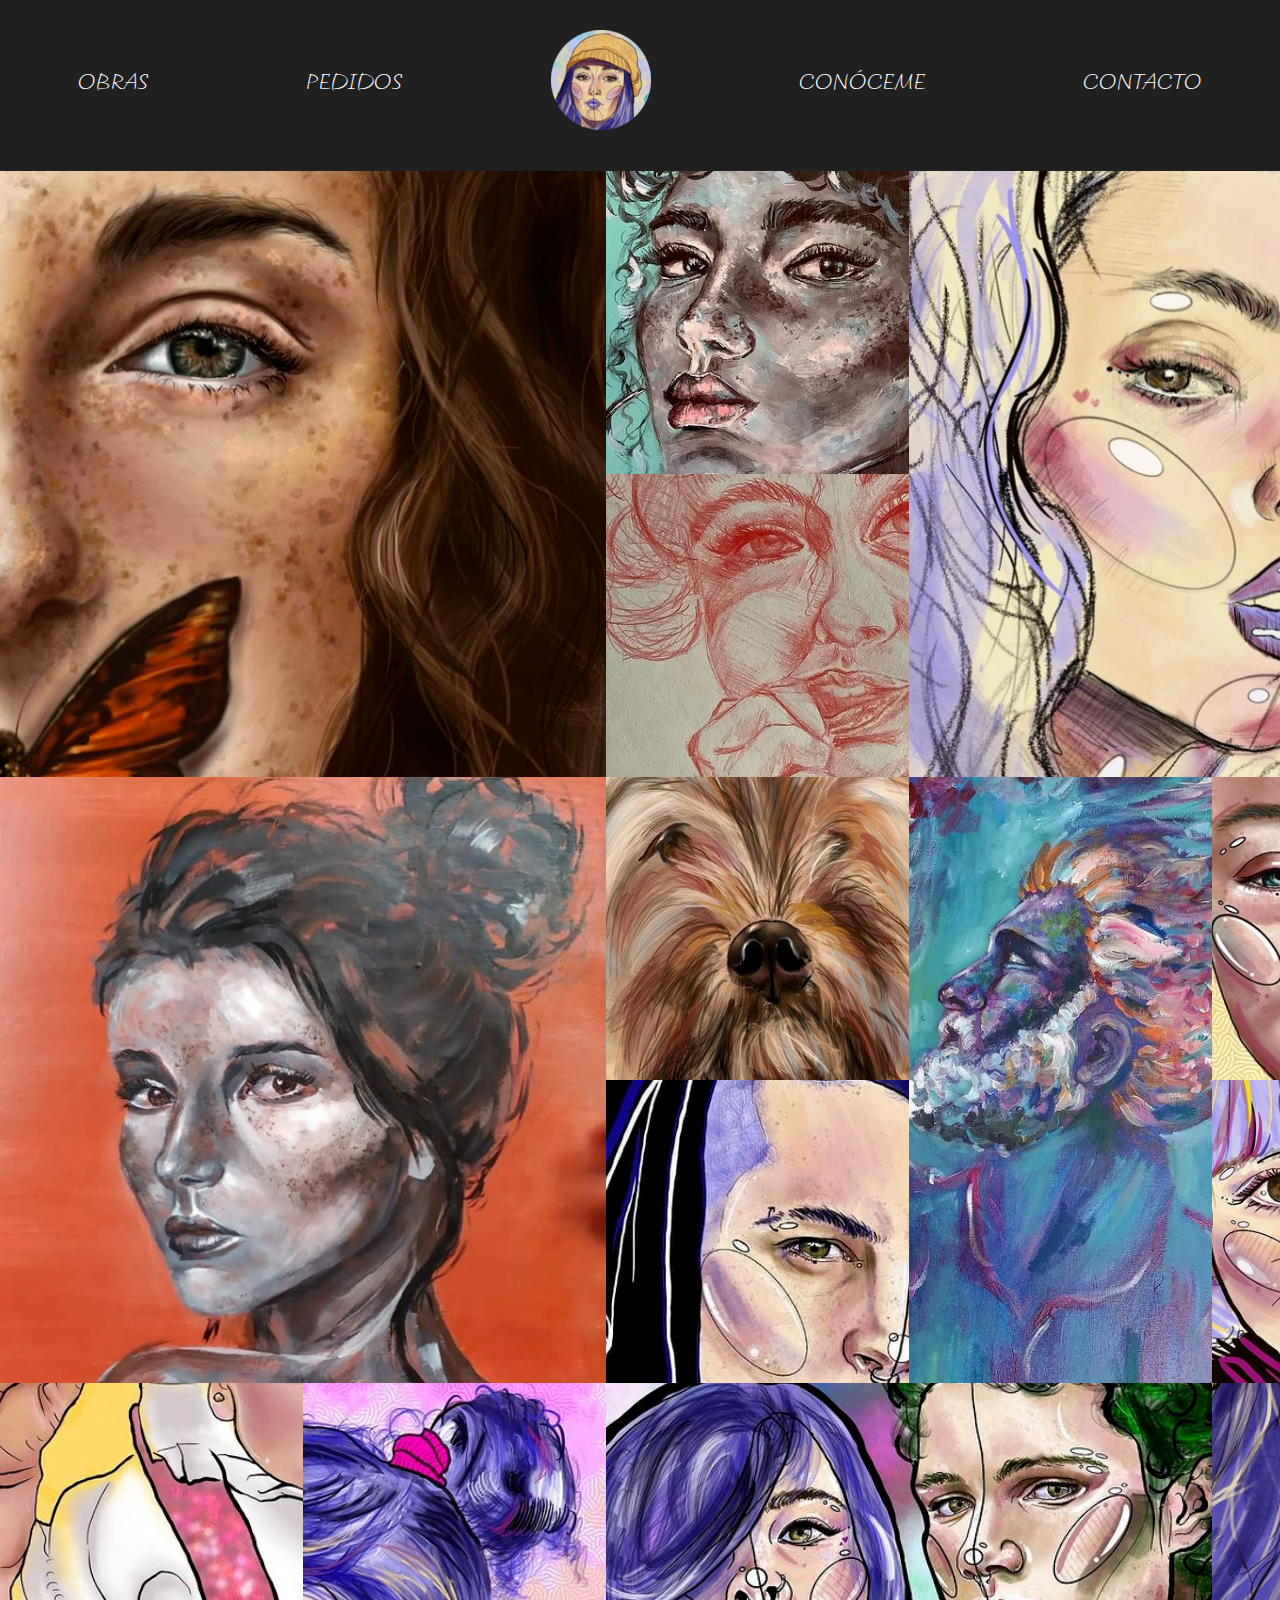
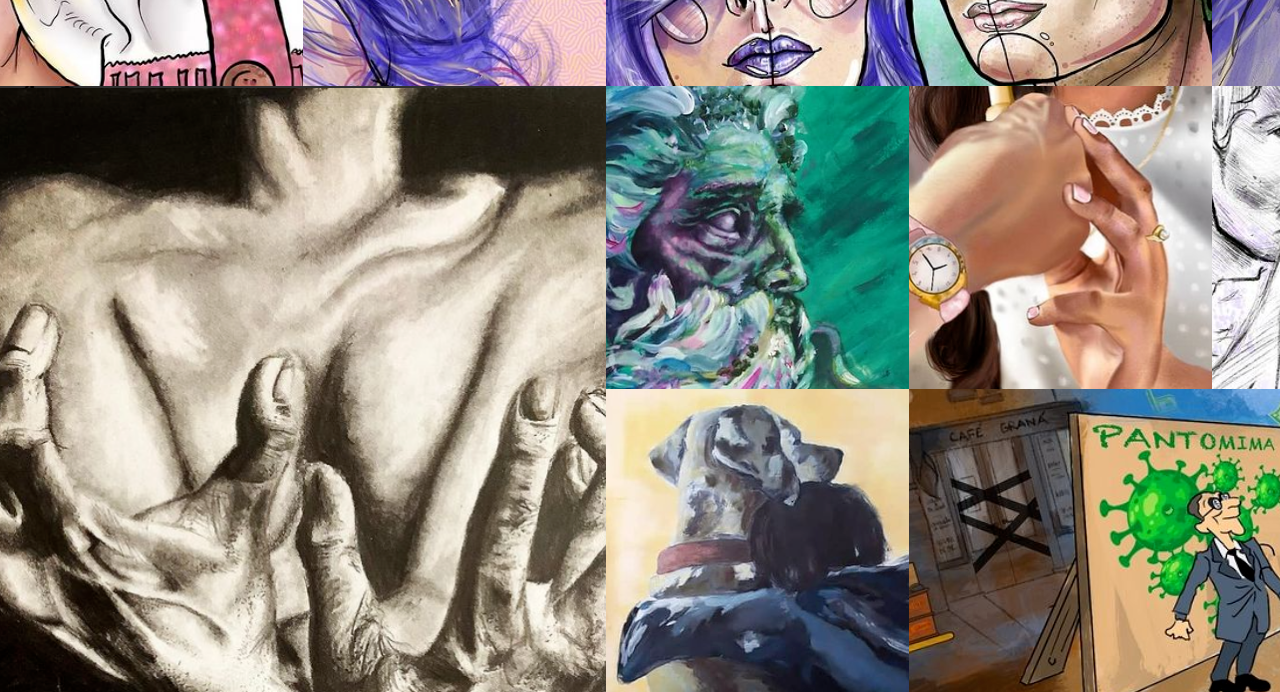
<file: index.html>
<!DOCTYPE html>
<html lang="es">
<head>
    <meta charset="UTF-8">
    <meta http-equiv="X-UA-Compatible" content="IE=edge">
    <meta name="viewport" content="width=device-width, initial-scale=1.0">
    <title>Arte Di Sognare</title>
    <link rel="stylesheet" href="style.css"/>
    <!-- add icon link -->
    <link rel = "icon" href = "../fotos/logo.png" type = "image/x-icon">
    <link rel="preconnect" href="https://fonts.googleapis.com">
    <link rel="preconnect" href="https://fonts.gstatic.com" crossorigin>
    <link href="https://fonts.googleapis.com/css2?family=Moon+Dance&display=swap" rel="stylesheet">
    <link rel="preconnect" href="https://fonts.googleapis.com">
    <link rel="preconnect" href="https://fonts.gstatic.com" crossorigin>
    <link href="https://fonts.googleapis.com/css2?family=Montserrat:wght@100&display=swap" rel="stylesheet">
</head>
<body>
    <div class="alles">

        <div class= "title">

        </div>

        <div class="button">

        </div>
        <!--AFTER CLICK-->
        <div class="displayed">

        </div>

        <!-- MENU NAVEGACION-->
        <div class="menu">
            <nav>
                <ul id="navbar">
                    <li><a href="#">OBRAS</a></li>
                    <li><a href="#">PEDIDOS</a></li>
                    <li id="blogo"><img src="../fotos/logo-redimensionado.png" class="logo" ></li>
                    <li><a href="#">CONÓCEME</a></li>
                    <li><a href="#">CONTACTO</a></li>

                </ul>
            </nav>
        </div>    

        <!-- GALERIA-->

        <div class="gallery">

            <!--ESTABLECEMOS PARTES DEL GRID-->

            <div class="row1">
            
                <figure id="uno" onClick="cmon(this)">
                    <img src="../fotos/1rg.png" alt="hyper"/>
                    <figcaption class="uno">
                        <h2>POSIBLE TITULO</h2>
                        <p>____</p>
                        <p>Posible descripcion</p>
                    </figcaption>
                </figure>
                    
                
                <div id="dos" onClick="cmon(this)">
                    <figure>
                        <img src="../fotos/5rp.png" alt="hyper" />
                        <figcaption class="dos">
                            <h2>POSIBLE TITULO</h2>
                            <p>_____</p>
                            <p>Posible descripcion<p>
                        </figcaption>
                    </figure>
                </div>
                <div id="tres" onClick="cmon(this)">
                    <figure>
                        <img src="../fotos/7rp.png" alt="hyper" />
                        <figcaption class="tres">
                            <h2>POSIBLE TITULO</h2>
                            <p>_____</p>
                            <p>Posible descripcion<p>
                        </figcaption>
                    </figure>
                </div>
                <div id="cuatro" onClick="cmon(this)">
                    <figure>
                        <img src="../fotos/4rg.png"  alt="hyper" />
                        <figcaption class="cuatro">
                            <h2>POSIBLE TITULO</h2>
                            <p>_____</p>
                            <p>Posible descripcion<p>
                        </figcaption>
                    </figure>
                </div>
                
            </div>
            <div class="row1">
                <div id = "cinco" onClick="cmon(this)">
                    <figure>
                        <img src="../fotos/6rg.png" alt="hyper" />
                        <figcaption class="cinco">
                            <h2>POSIBLE TITULO</h2>
                            <p>_____</p>
                            <p>Posible descripcion<p>
                        </figcaption>
                    </figure>
                </div>
                <div id = "seis" onClick="cmon(this)">
                    <figure>
                        <img src="../fotos/2rp.png" alt="hyper" />
                        <figcaption class="seis">
                            <h2>POSIBLE TITULO</h2>
                            <p>_____</p>
                            <p>Posible descripcion<p>
                        </figcaption>
                    </figure>
                </div>
                <div id = "siete" onClick="cmon(this)">
                    <figure>
                        <img src="../fotos/3rp.png" alt="hyper" />
                        <figcaption class="siete">
                            <h2>POSIBLE TITULO</h2>
                            <p>_____</p>
                            <p>Posible descripcion<p>
                        </figcaption>
                    </figure>
                </div>
                <div id = "ocho" onClick="cmon(this)">
                    <figure>
                        <img src="../fotos/8ra.png" alt="hyper" />
                        <figcaption class="ocho">
                            <h2>POSIBLE TITULO</h2>
                            <p>_____</p>
                            <p>Posible descripcion<p>
                        </figcaption>
                    </figure>
                </div>
                <div id = "nueve" onClick="cmon(this)">
                    <figure>
                        <img src="../fotos/11rp.png" alt="hyper" />
                        <figcaption class="nueve">
                            <h2>POSIBLE TITULO</h2>
                            <p>_____</p>
                            <p>Posible descripcion<p>
                        </figcaption>
                    </figure>
                </div>
                <div id = "diez" onClick="cmon(this)">
                    <figure>
                        <img src="../fotos/9rp.png" alt="hyper" />
                        <figcaption class="diez">
                            <h2>POSIBLE TITULO</h2>
                            <p>_____</p>
                            <p>Posible descripcion<p>
                        </figcaption>
                    </figure>
                </div>
            </div>
            <div class="row2">
                <div id = "once" onClick="cmon(this)">
                    <figure>
                        <img src="../fotos/15rp.png" alt="hyper" />
                        <figcaption class="once">
                            <h2>POSIBLE TITULO</h2>
                            <p>_____</p>
                            <p>Posible descripcion<p>
                        </figcaption>
                    </figure>
                </div>
                <div id = "doce" onClick="cmon(this)">
                    <figure>
                        <img src="../fotos/16rp.png" alt="hyper" />
                        <figcaption class="doce">
                            <h2>POSIBLE TITULO</h2>
                            <p>_____</p>
                            <p>Posible descripcion<p>
                        </figcaption>
                    </figure>
                </div >
                <div id = "trece" onClick="cmon(this)">
                    <figure>
                        <img src="../fotos/14rw2.png" alt="hyper" />
                        <figcaption class="trece">
                            <h2>POSIBLE TITULO</h2>
                            <p>_____</p>
                            <p>Posible descripcion<p>
                        </figcaption>
                    </figure>
                </div>
                <div id = "catorce" onClick="cmon(this)">
                    <figure>
                        <img src="../fotos/17rp.png" alt="hyper" />
                        <figcaption class="catorce">
                            <h2>POSIBLE TITULO</h2>
                            <p>_____</p>
                            <p>Posible descripcion<p>
                        </figcaption>
                    </figure>
                </div>
                
            </div>
            <div class="row1">
                <div id="quince" onClick="cmon(this)">
                    <figure >
                        <img src="../fotos/18rg.png" alt="hyper" />
                        <figcaption class="quince">
                            <h2>POSIBLE TITULO</h2>
                            <p>_____</p>
                            <p>Posible descripcion<p>
                        </figcaption>
                    </figure>
                </div>
                <div id = "dieciseis" onClick="cmon(this)">
                    <figure >
                        <img src="../fotos/21rp.png" alt="hyper" />
                        <figcaption class="dieciseis">
                            <h2>POSIBLE TITULO</h2>
                            <p>_____</p>
                            <p>Posible descripcion<p>
                        </figcaption>
                    </figure>
                </div>
                <div id = "diecisiete" onClick="cmon(this)">
                    <figure>
                        <img src="../fotos/20rp.png" alt="hyper" />
                        <figcaption class="diecisiete">
                            <h2>POSIBLE TITULO</h2>
                            <p>_____</p>
                            <p>Posible descripcion<p>
                        </figcaption>
                    </figure>
                </div>
                <div id = "dieciocho" onClick="cmon(this)">
                    <figure>
                        <img src="../fotos/10rp.png" alt="hyper" />
                        <figcaption class="dieciocho">
                            <h2>POSIBLE TITULO</h2>
                            <p>_____</p>
                            <p>Posible descripcion<p>
                        </figcaption>
                    </figure>
                </div>
                <div id="diecinueve" onClick="cmon(this)">
                    <figure>
                        <img src="../fotos/19rp.png" alt="hyper" />
                        <figcaption class="diecinueve">
                            <h2>POSIBLE TITULO</h2>
                            <p>_____</p>
                            <p>Posible descripcion<p>
                        </figcaption>
                    </figure>
                </div>
                <div id="veinte" onClick="cmon(this)">
                    <figure>
                        <img src="../fotos/22rw.png" alt="hyper" />
                        <figcaption class="veinte">
                            <h2>POSIBLE TITULO</h2>
                            <p>_____</p>
                            <p>Posible descripcion<p>
                        </figcaption>
                    </figure>
                </div>
                
            </div>

        </div>   

    </div>

        <!--LO UNIMOS CON JS-->

    <script src="script.js"></script>           

</body>
</html>
</file>
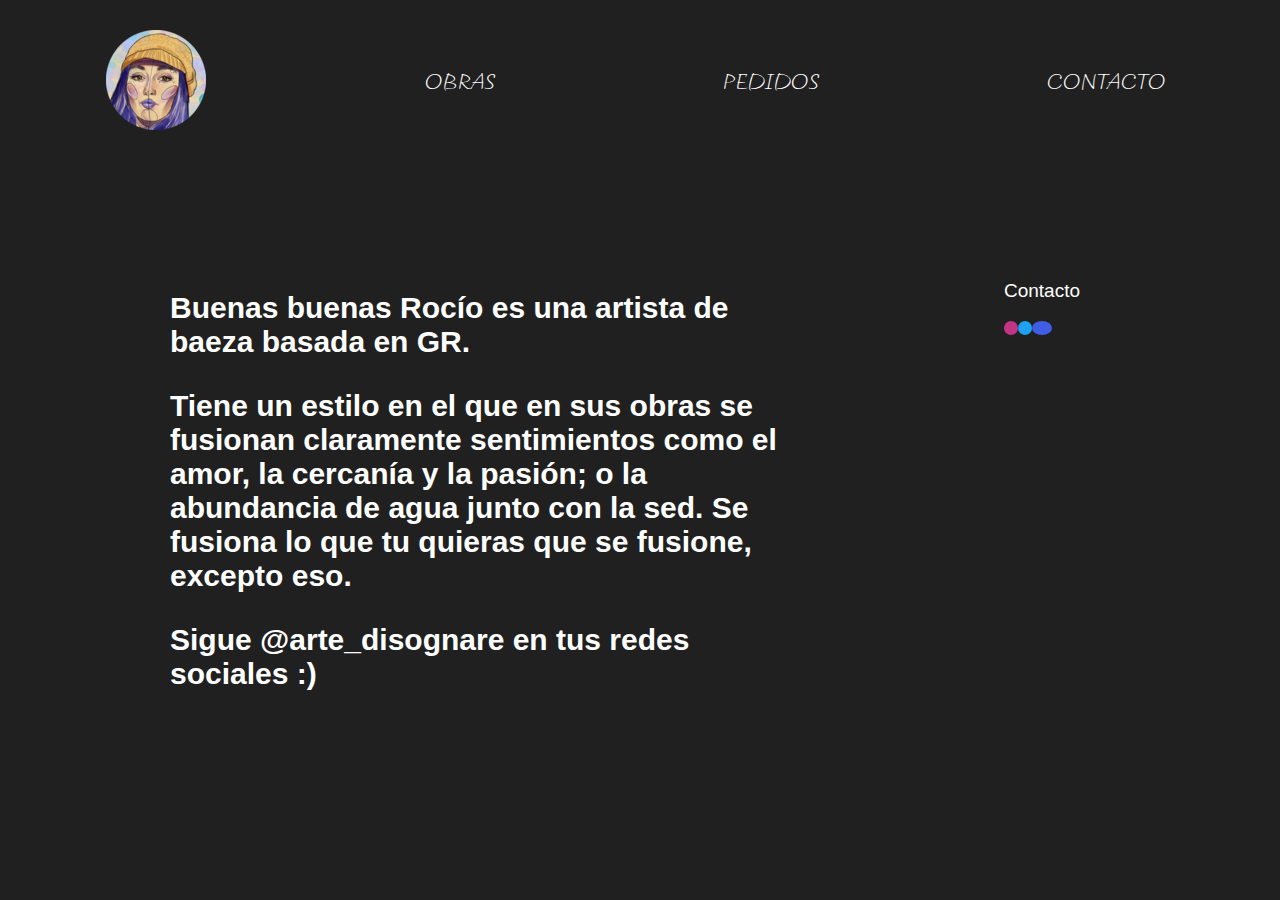
<file: conoceme.html>
<!DOCTYPE html>
<html lang="es">
<head>
    <meta charset="UTF-8">
    <meta http-equiv="X-UA-Compatible" content="IE=edge">
    <meta name="viewport" content="width=device-width, initial-scale=1.0">
    <title>Arte Di Sognare</title>
    <link rel="stylesheet" href="style.css"/>

    <!-- ADD ICON LINK -->
    <link rel = "icon" href = "../fotos/logo.png" type = "image/x-icon">

    <!-- DIFFERENT FONTS -->
    <link rel="preconnect" href="https://fonts.googleapis.com">
    <link rel="preconnect" href="https://fonts.gstatic.com" crossorigin>
    <link href="https://fonts.googleapis.com/css2?family=Moon+Dance&display=swap" rel="stylesheet">
    <link rel="preconnect" href="https://fonts.googleapis.com">
    <link rel="preconnect" href="https://fonts.gstatic.com" crossorigin>
    <link href="https://fonts.googleapis.com/css2?family=Montserrat:wght@100&display=swap" rel="stylesheet">
</head>
<body>

    <!-- MENU NAVEGACION-->
    <div class="menu">
        <nav>
            <ul id="navbar">
                <li id="blogo"><img src="../fotos/logo-redimensionado.png" class="logo" ></li>
                <li><a href="index.html">OBRAS</a></li>
                <li><a href="pedidos.html">PEDIDOS</a></li>
                <li><a href="conoceme.html">CONTACTO</a></li>
            </ul>
        </nav>
    </div> 

    <!-- CONTENIDO DE LA PÁGINA -->
    <div class="contenido">

        <!-- CONTENIDO IZQUIERDO DE LA PÁGINA -->
        <div class="texto">
            <p>Buenas buenas Rocío es una artista de baeza basada en GR.  </p>
            <p>Tiene un estilo en el que en sus obras se fusionan claramente sentimientos como el amor, la cercanía y la pasión; o la abundancia de agua junto con la sed. Se fusiona lo que tu quieras que se fusione, excepto eso. </p>
            <p> Sigue @arte_disognare en tus redes sociales :) </p>
        </div>

        <!-- CONTENIDO DERECHO DE LA PÁGINA, REDES SOCIALES -->
        <div class="contacto">
            <p>Contacto</p>
            <div class="social">
                <a href="https://www.instagram.com/arte_disognare/" target="_blank" class="fa fa-instagram"></a>
                <a href="#" class="fa fa-twitter"></a>
                <a href="#" class="fa fa-facebook"></a>
            </div>
        </div>
    </div>

    <!--LO UNIMOS CON JS-->
    <script src="script.js"></script>           

</body>
</html>
</file>
<file: style.css>
/* ESTABLECEMOS LOS COLORES A USAR A LO LARGO DEL PROYECTO */
:root {
    --uno: #4e2f1b;
    --dos: #88CDBB;
    --tres: #B9B3A0;
    --cuatro: #8D84BB;
    --cinco: #D85A39;
    --seis: #E0CBB4;
    --siete:#625B37;
    --ocho: #3495BE;
    --nueve: #B5CECF;
    --diez: #BDB8ED;
    --once: #F1E99B;
    --doce: #F7A1F9;
    --trece: #39883E;
    --catorce: #BDCDD2;
    --quince: #221C13;
    --dieciseis: #028F74;
    --diecisiete: #EED39D;
    --dieciocho: #BD815E;
    --diecinueve: #E8E8E8;
    --veinte: #27C320;
}

/* DAMOS FORMA AL CUERPO */
* {
    box-sizing: border-box;
}

body{
    margin: 0;
    padding: 0;
    /*overflow-x: hidden;*/
    background-color: #202020;
    font-size: 12px;
    font-family: Arial;
    color:white;
    position: relative;
    z-index: -1;
}
/*transition between photos*/
.animation{
    -webkit-transition: 3s;
    -moz-transition: 3s;
    -ms-transition: 3s;
    -o-transition: 3s;
    transition: 1s;
}

/* LOADER */
.loader {
    position: fixed;
    top: 0;
    bottom: 0;
    left: 0;
    right: 0;
}
  
.loader img {
    position: fixed;
    top: 50%;
    left: 50%;
    transform: translate(-50%, -50%);
}

/*NEW CLASSES AND ATTRIBUTES TO DISPLAY THE IMAGE AFTER CLICKING ON IT*/

/*centering the img, aspect-ratio*/
img.proving {  
    width: 100%; /* or any custom size */
    height: 100%; 
    object-fit: contain;
}

/*To center the img after clicking on it*/
.displayed {
    position: fixed;                                    /* to make the image apper on the center of the window no matter where you click on */
    top: 50%;
    left: 50%;
    transform: translate(-50%, -50%);
    max-width: 550px;
    max-height: 750px;
}
/* Display title and description after clicking on photo */
.title {
    position: fixed;
    display: block;
    top: 5%;
    left: 3%;
    font-size: 10px;
}
.flexing{
    display: block;
    text-align: center;
}
/* Buttons */
button {
    background: none;
    font-weight: 100;
    border: none;
    cursor: pointer;
    text-shadow: 0 0.04em 0.04em rgba(0,0,0,0.35);
}
button:hover {
    text-shadow: 0 0 2em rgba(255,255,255,1);

}
/* Closing button */
.button {
    position: fixed;
    top: 5%;
    right: 3%;
}
button.fas {
    font-size: 20px;
    color: whitesmoke;
}

/* Move right/left buttons */
.moveButtons {
    position: fixed;
    bottom: 5%;
    right: 3%;
}
i {
    font-size: 30px;
    color: whitesmoke;
    padding-left: 25px;
}


/*Z-INDEX AND CLASSES FOR DISPLAYING NONE WHEN CLICK*/
.displayed {
    position: fixed;
    z-index: 2;
}
.gallery {
    position: relative;
    z-index: 1;
}
.menu {
    position: relative;
    z-index: 1;
    margin-bottom: 30px;
}
.hidden {
    display: none;
}





/*UTILIZAR ALOMEJOR SHAPE PARA PONER ARTE DI SOGNARE ACORDE CON LA FOTO
ul#navbar li#blogo {
        shape-outside: polygon;

    display: flex;
    align-items: center;
    font-size: 12px;
}*/

/* PAGINA PEDIDOS */
.pedidos {
    padding-left: 27%;
}

/* PÁGINA CONÓCEME */
.contenido{
    display: flex;
}
.texto{
    display: block;
    align-items: center;
    justify-items: center;
    font-size: 30px;
    padding-left: 170px;
    padding-top: 90px;
    padding-right: 200px;
    font-family: 'Be Vietnam Pro', sans-serif;
    font-weight: bold;
}
.contacto {
    padding-top: 90px;
    padding-right: 200px;
    font-size: 19px;
}
/* redes sociales */
.social{
    display: flex;
}
.fa {
    color: white;
    padding: 7px 7px;
    text-decoration: none;
    border-radius: 50%;
}
  
.fa:hover {
    opacity: 0.7;
}
.fa-instagram{
    background-color: #C13584;
}
.fa-twitter{
    background-color: #1DA1F2;
}
.fa-facebook{
    background-color: #405DE6;
    padding-right: 10px;
    padding-left: 10px;
}
/* FIN PÁGINA CONOCEME */

/* MENÚ NAVEGACION */
ul#navbar li.logo {
    background: url('../fotos/logo-redimensionado.png') no-repeat ;
    background-position: 7px center;    
}
nav {
    padding-top: 30px;
}
nav ul{
    list-style-type: none;
    padding:0;
    margin-bottom: 25px;
    display: flex;
    justify-content: space-around;
    text-align: center;
    align-items: center;
}
nav li{
    text-align:center;
    margin-bottom: 0.5rem;
    display: inline-block;        /*este es el comando para ponerlo horizontal*/
}
nav a{
    color:white;
    font-family: 'Moon Dance', cursive;
    font-size:1.5rem;
    text-decoration: none;
    display: block;
    padding:0.5rem;
}
nav a:hover{
    text-decoration: underline;
    padding-bottom: 5px;
}
div ul {
    list-style-type: none;
    padding: 0;
    margin: 0;
}
h2{ 
    margin: 0;
    padding: 0;
}

/* ESTILOS PARA EL GRID PRINCIPAL */
figure {
    margin: 0;
    padding: 0;
}
figure {
    margin: 0;
    padding: 0;
    display: flex;
    flex-flow: column nowrap;
    position:relative;
    opacity: 1;
}
figcaption {
    display: flex;
    flex-flow: column;
    align-items: center;
    justify-content: center;
    text-align: center;
    font-family: 'Montserrat', sans-serif;
    font-weight: bold;
    color: white;
    padding: 1rem;
    position: absolute;
    width: 100%;
    height: 100%;
    opacity: 0;
    transition: all 0.2s ease-out;
}
figcaption p{
    font-size: 15px;
}

figcaption:hover {
    cursor: pointer;
    opacity:1 ;
}

/* ESTABLECEMOS COLORES PARA CADA FIGURA */
figcaption.uno {
    background-color: var(--uno);
}
figcaption.dos {
    background-color: var(--dos);
}
figcaption.tres {
    background-color: var(--tres);
}
figcaption.cuatro {
    background-color: var(--cuatro);
}
figcaption.cinco {
    background-color: var(--cinco);
}
figcaption.seis {
    background-color: var(--seis);
}
figcaption.siete {
    background-color: var(--siete);
}
figcaption.ocho {
    background-color: var(--ocho);
}
figcaption.nueve {
    background-color: var(--nueve);
}
figcaption.diez {
    background-color: var(--diez);
}
figcaption.once {
    background-color: var(--once);
}
figcaption.doce {
    background-color: var(--doce);
}
figcaption.trece {
    background-color: var(--trece);
}
figcaption.catorce {
    background-color: var(--catorce);
}
figcaption.quince {
    background-color: var(--quince);
}
figcaption.dieciseis {
    background-color: var(--dieciseis);
}
figcaption.diecisiete {
    background-color: var(--diecisiete);
}
figcaption.dieciocho {
    background-color: var(--dieciocho);
}
figcaption.diecinueve {
    background-color: var(--diecinueve);
}
figcaption.veinte {
    background-color: var(--veinte);
}

/* ESTABLECEMOS LA DISPOSICION DEL GRID */
/* Empezamos estableciendo la disposición horizontal junto con los tamaños */
.row1{
    display: grid;
    grid-template-columns: repeat(5, 303px);
    grid-template-rows: repeat(2, 303px);
}
.row2{
    display: grid;
    grid-template-columns: repeat(5, 303px);
    grid-template-rows: repeat(1, 303px);
}

/* Establecemos cada posición de las imagenes */
#uno {
    grid-column-start: 1;
    grid-column-end: 3;
    grid-row-start: 1;
    grid-row-end: 3;
}
#dos {
    grid-column: 3/4;
    grid-row: 1/2;
}
#tres {
    grid-column: 3/4;
    grid-row: 2/3;
}
#cuatro {
    grid-column-start: 4;
    grid-column-end: 6;
    grid-row-start: 1;
    grid-row-end: 3;
}
#cinco {
    grid-column: 1/3;
    grid-row: 1/3;
}
#seis{
    grid-column: 3/4;
    grid-row: 1/2;
}
#siete{
    grid-column: 3/4;
    grid-row: 2/3;
}

#ocho {
    grid-column: 4/5;
    grid-row: 1/3;
}
#nueve {
    grid-column: 5/6;
    grid-row: 1/2;
}
#diez{
    grid-column: 5/6;
    grid-row: 2/3;
}
#trece {
    grid-column: 3/5;
    grid-row: 1/2;
}
#quince {
    grid-column: 1/3;
    grid-row: 1/3;
}
#dieciseis {
    grid-column: 3/4;
    grid-row: 1/2;
}
#diecisiete {
    grid-column: 3/4;
    grid-row: 2/3;
}
#dieciocho {
    grid-column: 4/5;
    grid-row: 1/2;
}

#diecinueve{
    grid-column: 5/6;
    grid-row: 1/2;
}
#veinte{
    grid-column:4/6;
    grid-row: 2/3;
}
</file>
